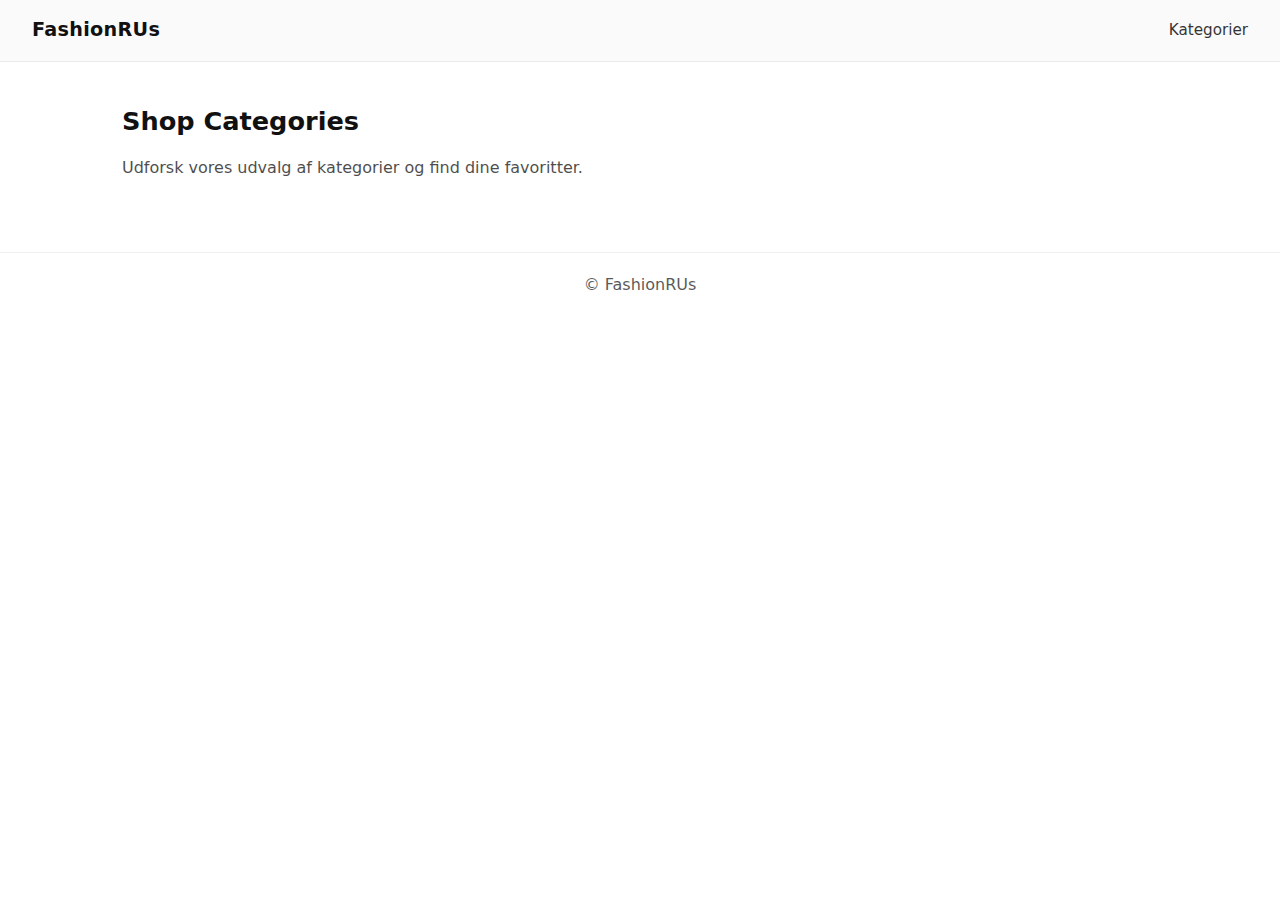
<file: index.html>
<!doctype html>
<html lang="en">
  <head>
    <meta charset="UTF-8" />
    <meta name="viewport" content="width=device-width, initial-scale=1.0" />
    <title>FashionRUs</title>

    <link rel="stylesheet" href="css/style.css" />
    <link rel="stylesheet" href="css/index.css" />

    <script src="js/index.js" defer></script>
  </head>

  <body>
    <header class="top">
      <a class="logo" href="index.html">FashionRUs</a>
      <nav class="menu">
        <a href="index.html">Kategorier</a>
      </nav>
    </header>

    <main class="indhold">
      <section class="hero">
        <h1>Shop Categories</h1>
        <p class="hero_intro">
          Udforsk vores udvalg af kategorier og find dine favoritter.
        </p>
      </section>

      <section class="kategori_section">
        <div class="kategori_liste">
          <!-- JS indsætter kategorier her -->
        </div>
      </section>
    </main>

    <footer class="bund">
      <p>© FashionRUs</p>
    </footer>
  </body>
</html>
</file>
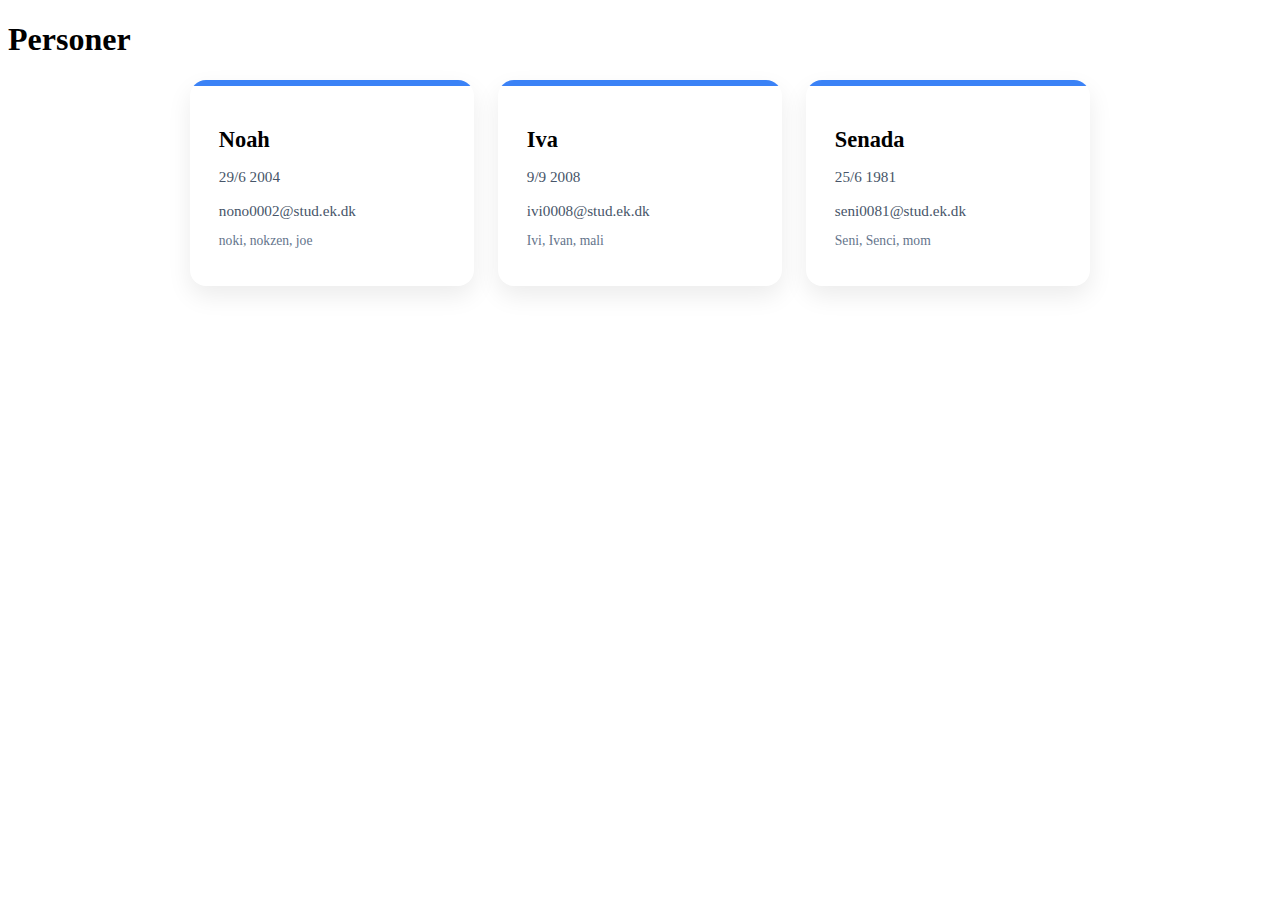
<file: objekt.html>
<!doctype html>
<html lang="en">
  <head>
    <meta charset="UTF-8" />
    <meta name="viewport" content="width=device-width, initial-scale=1.0" />
    <title>objekt</title>
    <link rel="stylesheet" href="css/objekt.css" />
  </head>
  <body>
    <h1>Personer</h1>
    <main>
      <section id="personListe"></section>
    </main>
    <script>
      const personer = [
        {
          navn: "Noah",
          årstal: "2004",
          dato: "29/6",
          email: "nono0002@stud.ek.dk",
          navne: ["noki", "nokzen", "joe"],
        },
        {
          navn: "Iva",
          årstal: "2008",
          dato: "9/9",
          email: "ivi0008@stud.ek.dk",
          navne: ["Ivi", "Ivan", "mali"],
        },
        {
          navn: "Senada",
          årstal: "1981",
          dato: "25/6",
          email: "seni0081@stud.ek.dk",
          navne: ["Seni", "Senci", "mom"],
        },
      ];

      const personListe = document.querySelector("#personListe");

      function showPersoner() {
        console.log(personer[2].email);

        personer.forEach((person) => {
          personListe.innerHTML += `
            <article class="personkort">
              <h2>${person.navn}</h2>
              <p>${person.dato} ${person.årstal}</p>
              <p>${person.email}</p>
              <p>${person.navne.join(", ")}</p>
            </article>
          `;
        });
      }

      showPersoner();
    </script>
  </body>
</html>
</file>
<file: css/index.css>
.kategori_liste {
  display: grid;
  gap: 20px;
  margin-top: 20px;
  grid-template-columns: 1fr;
}

@media (min-width: 700px) {
  .kategori_liste {
    grid-template-columns: 1fr 1fr 1fr;
  }
}

.kategori_kort {
  background: #e5e5e5;
  padding: 30px;
  text-align: center;
  text-decoration: none;
  color: #111;
  border-radius: 8px;
}

.kategori_kort:hover {
  background: #dcdcdc;
}
</file>
<file: css/objekt.css>
/* Grid container (klar til flere kort) */
#personListe {
  display: grid;
  grid-template-columns: repeat(auto-fit, minmax(280px, 1fr));
  gap: 1.5rem;
  max-width: 900px;
  margin: 0 auto;
}

/* Personkort */
.personkort {
  background: white;
  padding: 1.8rem;
  border-radius: 16px;
  box-shadow: 0 10px 25px rgba(0, 0, 0, 0.08);
  transition: all 0.25s ease;
  position: relative;
  overflow: hidden;
}

/* Lille accent-bar */
.personkort::before {
  content: "";
  position: absolute;
  top: 0;
  left: 0;
  height: 6px;
  width: 100%;
  background: #3b82f6;
}

/* Hover */
.personkort:hover {
  transform: translateY(-6px);
  box-shadow: 0 18px 35px rgba(0, 0, 0, 0.12);
}

/* Indhold */
.personkort h2 {
  margin-bottom: 0.8rem;
  font-size: 1.4rem;
}

.personkort p {
  margin-bottom: 0.5rem;
  color: #475569;
  font-size: 0.95rem;
}

.personkort p:last-child {
  color: #64748b;
  font-size: 0.85rem;
}
</file>
<file: css/style.css>
/* RESET */
* {
  margin: 0;
  padding: 0;
  box-sizing: border-box;
}

html {
  font-family:
    system-ui,
    -apple-system,
    Segoe UI,
    Roboto,
    Helvetica,
    Arial,
    sans-serif;
}

body {
  color: #111;
  background: #fff;
  line-height: 1.5;
}

img {
  display: block;
  max-width: 100%;
  height: auto;
}

a {
  color: inherit;
  text-decoration: none;
}

/* LAYOUT */
.indhold {
  max-width: 1100px;
  margin: 0 auto;
  padding: 2rem 1rem;
}

/* HEADER */
.top {
  border-bottom: 1px solid #eaeaea;
  background: #fafafa;
}

.top {
  display: flex;
  align-items: center;
  justify-content: space-between;
  padding: 1rem 1rem;
}

.logo {
  font-weight: 700;
  font-size: 1.2rem;
  letter-spacing: 0.3px;
}

.menu a {
  margin-left: 1rem;
  font-size: 0.95rem;
  opacity: 0.85;
}

.menu a:hover {
  opacity: 1;
  text-decoration: underline;
  text-underline-offset: 4px;
}

/* FOOTER */
.bund {
  border-top: 1px solid #eaeaea;
  padding: 1.25rem 1rem;
  text-align: center;
  opacity: 0.7;
}

/* HERO forside */
.hero {
  margin-bottom: 2rem;
}

.hero h1 {
  font-size: 2rem;
  margin-bottom: 0.25rem;
}

.hero_intro {
  opacity: 0.75;
}

/* KATEGORIER forside */
.kategori_section {
  margin-top: 1.5rem;
}

.kategori_liste {
  display: grid;
  grid-template-columns: repeat(2, 1fr);
  gap: 0.75rem;
}

.kategori_kort {
  border: 1px solid #eaeaea;
  background: #fff;
  padding: 1rem;
  border-radius: 10px;
  text-align: center;
  font-weight: 600;
}

.kategori_kort:hover {
  background: #f6f6f6;
}

/* PRODUKTLISTE */
.kategori_titel,
.indhold h1 {
  font-size: 1.6rem;
  margin-bottom: 1rem;
}

.filter_knapper {
  display: flex;
  gap: 0.5rem;
  flex-wrap: wrap;
  margin-bottom: 1.25rem;
}

.filterbutton {
  padding: 0.65rem 0.9rem;
  border-radius: 999px;
  border: 1px solid #e3e3e3;
  background: #fff;
  font-size: 0.95rem;
}

.filterbutton:hover {
  background: #f2f2f2;
  cursor: pointer;
}

/* Produkt grid */
.produkt_liste {
  display: grid;
  grid-template-columns: repeat(2, 1fr);
  gap: 1rem;
}

/* Kort */
.produkt_kort {
  border: 1px solid #eaeaea;
  border-radius: 12px;
  overflow: hidden;
  background: #fff;
  padding: 0.75rem;
}

.produkt_link {
  display: grid;
  gap: 0.6rem;
}

.produkt_billede {
  border-radius: 10px;
  border: 1px solid #f0f0f0;
}

.produkt_navn {
  font-size: 1rem;
  font-weight: 700;
}

.produkt_brand {
  font-size: 0.9rem;
  opacity: 0.75;
  margin-top: 0.25rem;
}

.produkt_pris {
  margin-top: 0.4rem;
  font-weight: 700;
}

.gammel_pris {
  font-weight: 600;
  opacity: 0.6;
  text-decoration: line-through;
  margin-right: 0.5rem;
}

.ny_pris {
  font-weight: 800;
}

.badge {
  display: inline-block;
  padding: 0.25rem 0.55rem;
  border-radius: 999px;
  font-size: 0.8rem;
  font-weight: 700;
  margin-right: 0.4rem;
  margin-bottom: 0.5rem;
  border: 1px solid #e3e3e3;
  background: #f7f7f7;
}

.produkt_kort.udsolgt {
  opacity: 0.65;
}

.rabat_procent {
  margin-top: 0.35rem;
  font-size: 0.85rem;
  font-weight: 700;
  display: inline-block;
  padding: 0.2rem 0.5rem;
  border-radius: 8px;
  border: 1px solid #e3e3e3;
  background: #fff;
}

.tilbage {
  display: inline-block;
  margin-bottom: 1rem;
  opacity: 0.8;
}

.tilbage:hover {
  opacity: 1;
  text-decoration: underline;
  text-underline-offset: 4px;
}

.produkt_side {
  display: grid;
  gap: 1.25rem;
}

.produkt_stort_billede {
  border-radius: 14px;
  border: 1px solid #eaeaea;
}

.produkt_info {
  border: 1px solid #eaeaea;
  border-radius: 14px;
  padding: 1rem;
  background: #fff;
}

.lagerstatus {
  margin-top: 0.75rem;
  opacity: 0.8;
}

.koeb_knap {
  margin-top: 1rem;
  width: 100%;
  padding: 0.85rem 1rem;
  border-radius: 12px;
  border: 1px solid #111;
  background: #111;
  color: #fff;
  font-weight: 700;
}

.koeb_knap:hover {
  background: #2a2a2a;
  cursor: pointer;
}

/* RESPONSIVE */
@media (min-width: 800px) {
  .kategori_liste {
    grid-template-columns: repeat(3, 1fr);
  }

  .produkt_liste {
    grid-template-columns: repeat(4, 1fr);
  }

  .produkt_side {
    grid-template-columns: 1.2fr 0.8fr;
    align-items: start;
  }

  .top {
    padding: 1rem 2rem;
  }

  .indhold {
    padding: 2.5rem 2rem;
  }
}

/* FILTER + SORTERING (minimal) */
.filter_knapper,
.sortering_knapper {
  display: flex;
  gap: 0.5rem;
  flex-wrap: wrap;
  margin: 1rem 0;
}

.filterbutton,
.sortbutton {
  padding: 0.6rem 0.9rem;
  border-radius: 999px;
  border: 1px solid #e3e3e3;
  background: #fff;
  font-size: 0.95rem;
}

.filterbutton:hover,
.sortbutton:hover {
  cursor: pointer;
  background: #f2f2f2;
}

/* lidt luft mellem filter og sort */
.sortering_knapper {
  margin-top: 0.25rem;
  margin-bottom: 1.5rem;
}

/* --- FIX: styling til productlist.js markup (minimal) --- */

/* grid container (du bruger .produkt_liste i HTML) */
.produkt_liste a {
  display: block;
}

/* produktkort fra JS: .produkt-pic */
.produkt-pic {
  border: 1px solid #eaeaea;
  border-radius: 12px;
  overflow: hidden;
  background: #fff;
  padding: 0.75rem;
}

/* billedet */
.product-image {
  border-radius: 10px;
  border: 1px solid #f0f0f0;
  width: 100%;
  height: auto;
  display: block;
}

/* FADING: når produkt er sold out (JS giver .soldout på article) */
.produkt-pic.soldout .product-image {
  opacity: 0.6;
}

/* Sold out badge (din HTML har den allerede) */
.soldout {
  position: relative;
}

.sold-out-badge {
  position: absolute;
  top: 0;
  left: 0;
  width: 100%;
  padding: 0.5rem 0;
  text-align: center;
  font-weight: 700;
  background: rgba(0, 0, 0, 0.55);
  color: #fff;
}

/* Tekst */
.subtitle {
  font-size: 0.9rem;
  opacity: 0.75;
  margin-top: 0.25rem;
}

.price {
  margin-top: 0.4rem;
  font-weight: 700;
}

/* Rabat: din JS bruger .sale + .bgsale */
.sale {
  margin-top: 0.35rem;
  font-weight: 800;
}

.bgsale {
  display: inline-block;
  margin-top: 0.35rem;
  padding: 0.2rem 0.5rem;
  border-radius: 8px;
  border: 1px solid #e3e3e3;
  background: #fff;
  font-weight: 700;
  font-size: 0.85rem;
}
</file>
